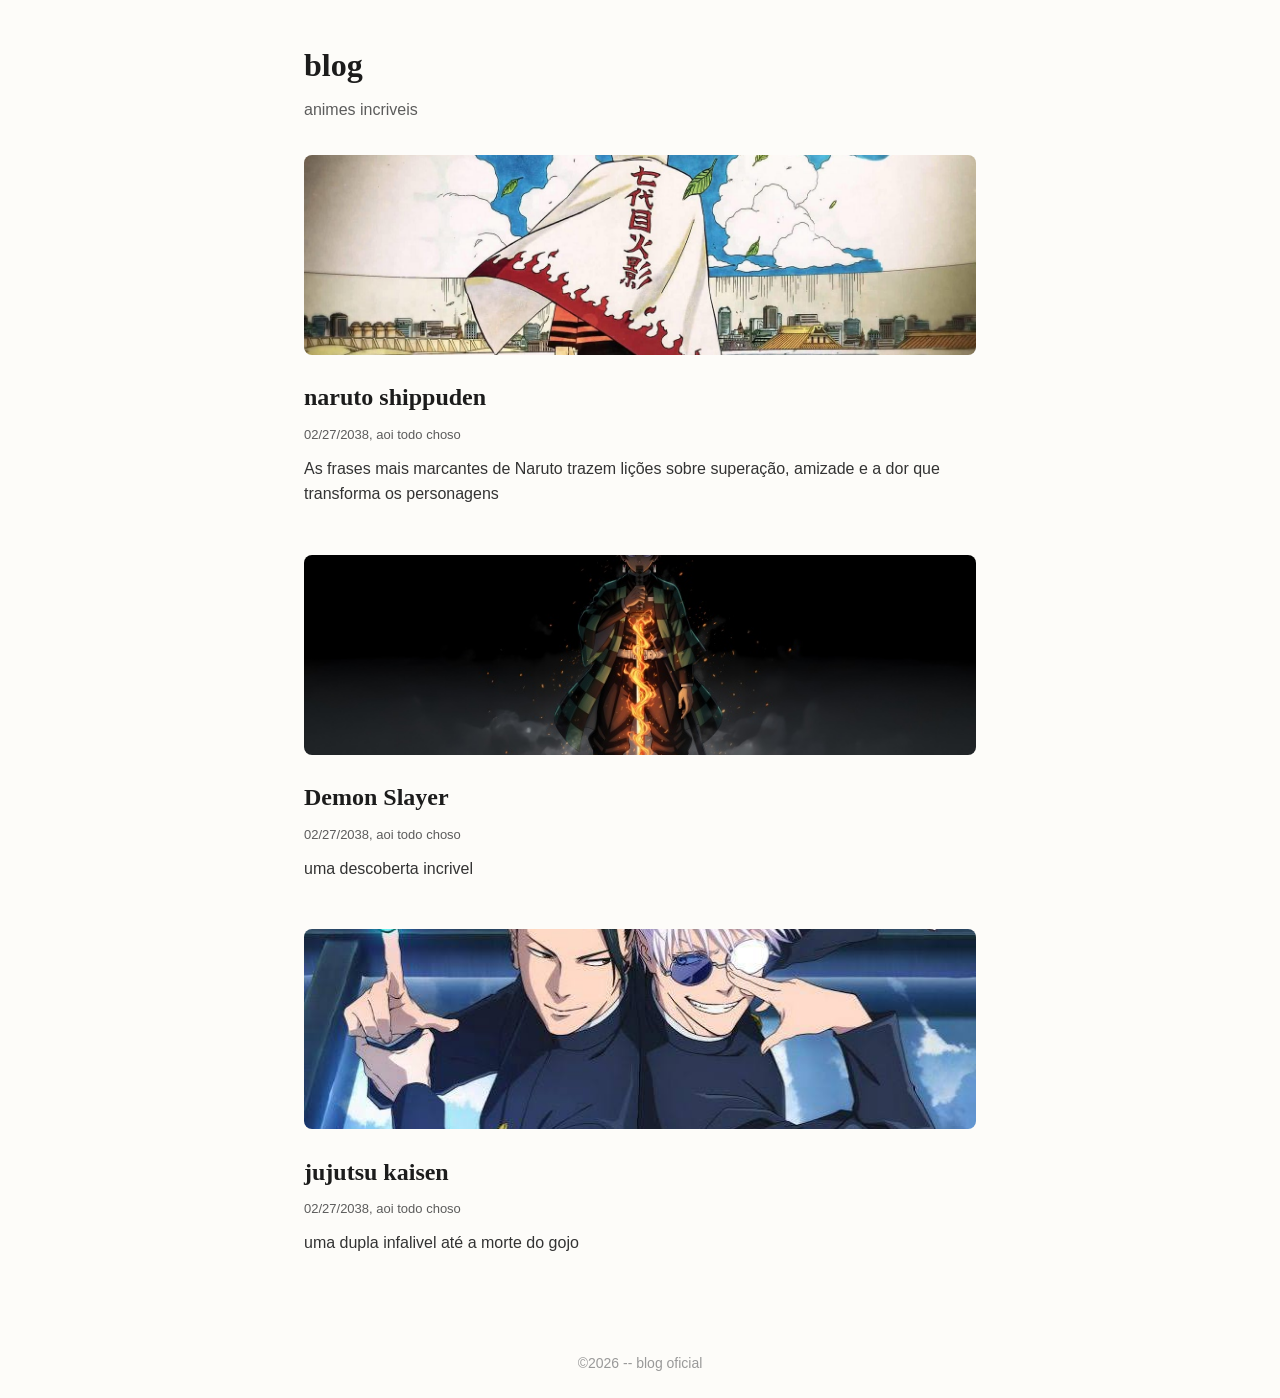
<file: index.html>
<!DOCTYPE html>
<html lang="en">
<head>
    <meta charset="UTF-8">
    <meta name="viewport" content="width=device-width, initial-scale=1.0">
    <title>blog</title>
    <link rel="stylesheet" href="style.css">
</head>
<body>
    <!-- cabeçalio -->
    <header class="header">
        <h1 class="logo">blog</h1>
        <p class="tagline">animes incriveis</p>
    </header>
     <!-- conteudo -->
      <main class="feed">
        <a href="post1.html" class="post-card">
            <img src="0_-p9KdeOq6kbXpwuf.jpg" alt="">
            <h2> naruto shippuden </h2>
            <p class="post-meta">02/27/2038, aoi todo choso</p>
            <p class="post-resumo">As frases mais marcantes de Naruto trazem lições sobre superação, amizade e a dor que transforma os personagens</p>
        </a>
         <a href="post2.html" class="post-card">
            <img src="rinokamicagorá.jpg" alt="">
            <h2>Demon Slayer</h2>
            <p class="post-meta">02/27/2038, aoi todo choso</p>
            <p class="post-resumo">uma descoberta incrivel </p>
        </a>
         <a href="post3.html" class="post-card">
            <img src="images.jpg" alt="">
            <h2>jujutsu kaisen</h2>
            <p class="post-meta">02/27/2038, aoi todo choso</p>
            <p class="post-resumo">uma dupla infalivel até a morte do gojo</p>
        </a>
      </main>
      <!-- roda pé -->
       <footer class="footer">
        <p>&copy;2026 -- blog oficial</p>
       </footer>
</html>
</file>
<file: style.css>
*{
    box-sizing: border-box;
    margin: 0;
    padding: 0;
}

body{
    font-family: "inter", "arial",sans-serif;
    background: #fdfcf9;
    color: #1c1c1c;
    line-height: 1.6;
}

.header{
    padding: 40px 24px 24px;
    max-width: 720px;
    margin: 0 auto;
}

.logo{
    font-family: "geografia", "Times New Rman", serif;
    font-size: 32px;
}

.tagline{
    color: #5c5c5c;
    margin-top: 6px;
}

.feed{
    max-width: 720px;
    margin: 0 auto;
    padding: 8px 24px 48px;
    display: flex;
    flex-direction: column;
    gap: 24px;
}

.post-card{
    display: block;
    text-decoration: none;
    color: #1c1c1c;
    border-bottom: #e8e4dc;
    padding-bottom: 24px;
}

.post-card img{
    width: 100%;
    height: 200px;
    object-fit: cover;
    border-radius: 8px;
    margin-bottom: 16px;
}

.post-card h2{
    font-family: "geografia", "Times New Rman", serif; 
    font-size: 24px;
    margin-bottom: 8px;
}

.post-meta{
    font-size: 13px;
    color: #5c5c5c;
    margin-bottom: 10px;
}

.post-resumo{
    color: #333333;
}

.footer{
    text-align: center;
    padding: 24px;
    color: #999999;
    font-size: 14px;
}

/* Link "voltar para o feed": sem sublinhado, em destaque */
.voltar {
  display: inline-block;
  margin-bottom: 24px;
  color: #b23a48;
  text-decoration: none;
  font-weight: 600;
}
 
/* Container do post: limita a largura do texto pra facilitar a leitura */
.post-completo {
  max-width: 680px;
  margin: 0 auto;
  padding: 8px 24px 64px;
}

/* Imagem de capa do post, no mesmo esquema de corte do card */
.post-completo img {
  width: 100%;
  height: 320px;
  object-fit: cover;
  border-radius: 8px;
  margin: 16px 0 24px;
}
 
/* Título principal do post */
.post-completo h1 {
  font-family: "Georgia", "Times New Roman", serif;
  font-size: 32px;
  line-height: 1.25;
  margin-bottom: 12px;
}
 
/* Parágrafos do corpo do texto */
.post-completo p {
  margin-bottom: 18px;
  font-size: 17px;
  color: #2a2a2a;
}

/* Regras que os dois botões (curtir e descurtir) têm em comum */
.botao-curtir,
.botao-descurtir {
  border: none;
  padding: 12px 20px;
  border-radius: 6px;
  font-size: 15px;
  cursor: pointer;
}

.botao-curtir {
  background: #1c1c1c;
  color: #ffffff;
}
 
/* Descurtir: fundo branco com borda (ação "secundária") */
.botao-descurtir {
  background: #ffffff;
  color: #1c1c1c;
  border: 1px solid #e8e4dc;
}

/* Texto pequeno ao lado de cada botão, mostrando o total */
#contador-curtidas,
#contador-descurtidas {
  color: #5c5c5c;
  font-size: 14px;
  margin-right: 12px;
}
</file>
